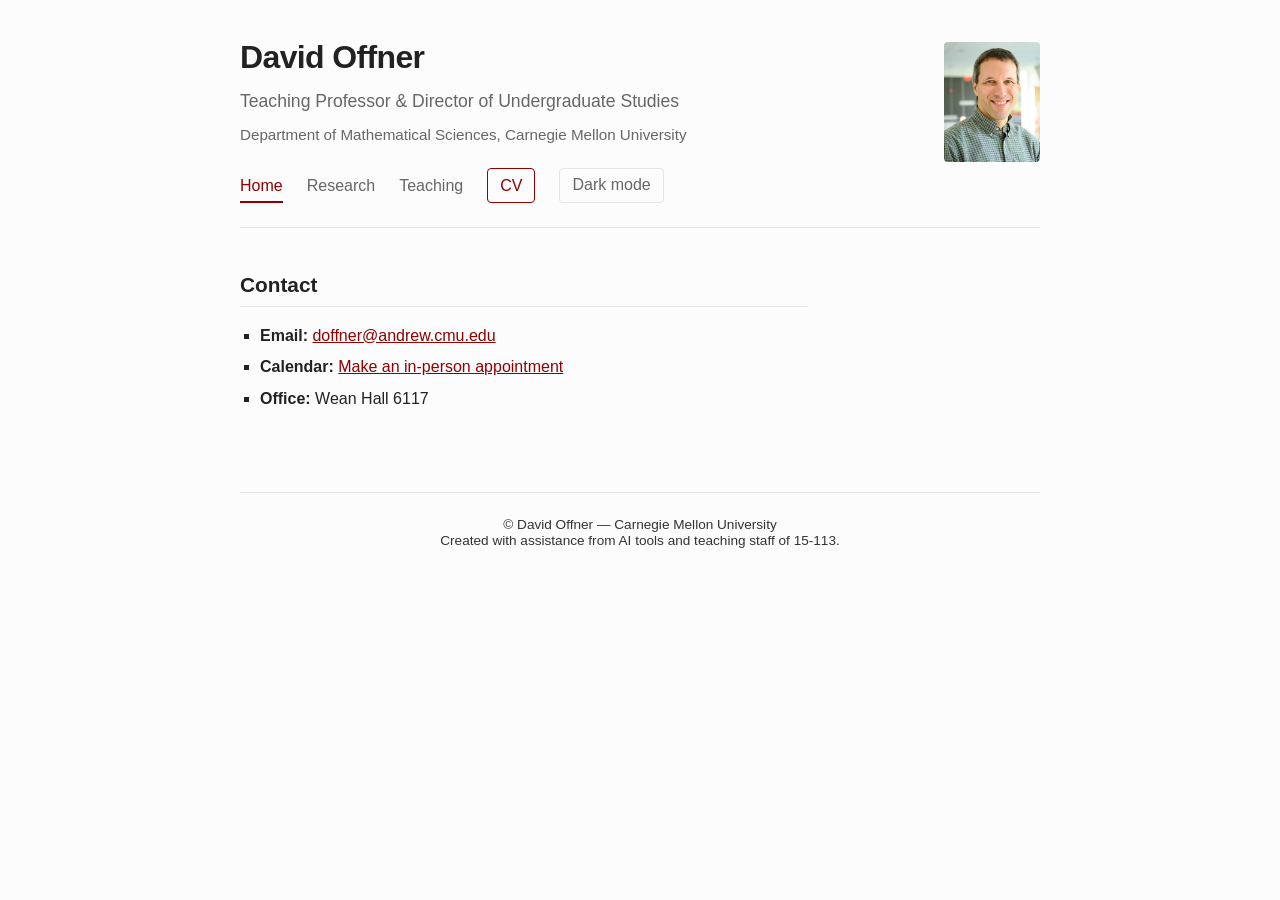
<file: index.html>
<!DOCTYPE html>
<html lang="en">
<head>
    <meta charset="UTF-8">
    <meta name="viewport" content="width=device-width, initial-scale=1.0">
    <title>David Offner - Teaching Professor of Mathematical Sciences</title>
    <link rel="icon" type="image/svg+xml" href="favicon.svg" sizes="any">
    <link rel="stylesheet" href="styles.css">
    <!--
    <style>
        :root {
            --bg-color: #fcfcfc;
            --text-color: #222222;
            --muted-color: #666666;
            --accent-color: #900000;
            --border-color: #e5e5e5;
            --max-width: 800px;
            --font-family: -apple-system, BlinkMacSystemFont, "Segoe UI", Roboto, Helvetica, Arial, sans-serif;
        }

        * {
            box-sizing: border-box;
            margin: 0;
            padding: 0;
        }

        body {
            background-color: var(--bg-color);
            color: var(--text-color);
            font-family: var(--font-family);
            line-height: 1.6;
            padding: 2rem 1rem;
        }

        .container {
            max-width: var(--max-width);
            margin: 0 auto;
        }

        header {
            margin-bottom: 2.5rem;
            border-bottom: 1px solid var(--border-color);
            padding-bottom: 1.5rem;
        }

        .header-profile {
            align-items: center;
            display: flex;
            gap: 1.5rem;
            justify-content: space-between;
        }

        .header-image-container {
            flex: 0 0 96px;
        }

        .header-image-container img {
            background-color: #eee;
            border-radius: 4px;
            display: block;
            height: 120px;
            object-fit: cover;
            width: 96px;
        }

        h1 {
            font-size: 2rem;
            font-weight: 600;
            letter-spacing: -0.02em;
            margin-bottom: 0.25rem;
        }

        .subtitle {
            color: var(--muted-color);
            font-size: 1.1rem;
            margin-bottom: 1.5rem;
        }

        nav {
            display: flex;
            gap: 1.5rem;
        }

        nav button {
            background-color: transparent;
            border: none;
            font-family: inherit;
            font-size: 1rem;
            color: var(--muted-color);
            cursor: pointer;
            padding: 0.25rem 0;
            border-bottom: 2px solid transparent;
            transition: all 0.2s ease;
        }

        nav button:hover {
            color: var(--text-color);
        }

        nav button.active {
            color: var(--accent-color);
            border-bottom-color: var(--accent-color);
            font-weight: 500;
        }

        nav .cv-link {
            color: var(--accent-color);
            text-decoration: none;
            border: 1px solid var(--accent-color);
            border-radius: 4px;
            padding: 0.25rem 0.75rem;
            margin-top: -0.25rem;
        }

        nav .cv-link:hover {
            background-color: var(--accent-color);
            color: #ffffff;
        }

        .tab-content {
            display: none;
        }

        .tab-content.active {
            display: block;
        }

        /* Profile Layout */
        .profile-grid {
            display: grid;
            grid-template-columns: 1fr 200px;
            gap: 2rem;
            margin-bottom: 2rem;
        }

        @media (max-width: 600px) {
            .header-profile {
                align-items: flex-start;
            }

            .header-image-container {
                flex-basis: 72px;
            }

            .header-image-container img {
                height: 90px;
                width: 72px;
            }

            .profile-grid {
                grid-template-columns: 1fr;
            }
            .profile-image-container {
                order: -1;
            }
        }

        .profile-image-container img {
            width: 100%;
            height: auto;
            border-radius: 4px;
            background-color: #eee;
            display: block;
        }

        .contact-list {
            list-style: none;
            margin-top: 1rem;
            font-size: 0.95rem;
        }

        .contact-list li {
            margin-bottom: 0.35rem;
        }

        .contact-list a {
            color: var(--accent-color);
            text-decoration: none;
        }

        .contact-list a:hover {
            text-decoration: underline;
        }

        /* Typography & Content Layout */
        h2 {
            font-size: 1.3rem;
            font-weight: 600;
            margin: 2rem 0 1rem 0;
            padding-bottom: 0.25rem;
            border-bottom: 1px solid var(--border-color);
        }

        h2:first-of-type {
            margin-top: 0;
        }

        h3 {
            font-size: 1.05rem;
            font-weight: 600;
            margin: 1.25rem 0 0.5rem 0;
        }

        p {
            margin-bottom: 1rem;
            color: #333;
        }

        ul {
            list-style: square;
            margin-left: 1.25rem;
            margin-bottom: 1rem;
        }

        .related-materials {
            margin-left: 2.5rem;
        }

        li {
            margin-bottom: 0.4rem;
        }

        .pub-item, .talk-item, .course-group {
            margin-bottom: 1.25rem;
        }

        .pub-item {
            display: list-item;
            list-style: square;
            margin-left: 1.25rem;
        }

        .item-title {
            font-weight: 500;
        }

        .item-details {
            font-size: 0.9rem;
            color: var(--muted-color);
        }

        footer {
            margin-top: 4rem;
            padding-top: 1.5rem;
            border-top: 1px solid var(--border-color);
            font-size: 0.85rem;
            color: var(--muted-color);
            line-height: 1.2;
            text-align: center;
        }

        footer p {
            margin-bottom: 0;
        }
    </style>
    -->
</head>
<body>

    <div class="container">
        <header>
            <div class="header-profile">
                <div>
                    <h1>David Offner</h1>
                    <div class="subtitle">Teaching Professor & Director of Undergraduate Studies</div>
                    <div class="subtitle" style="font-size: 0.95rem; margin-top: -1rem;">Department of Mathematical Sciences, Carnegie Mellon University</div>
                </div>
                <div class="header-image-container">
                    <img src="offner.png" alt="Portrait of David Offner, Teaching Professor of Mathematical Sciences">
                </div>
            </div>
            
            <nav>
                <button class="nav-btn active" onclick="switchTab('home')">Home</button>
                <button class="nav-btn" onclick="switchTab('research')">Research</button>
                <button class="nav-btn" onclick="switchTab('teaching')">Teaching</button>
                <a class="cv-link" href="cvAug26.pdf" target="_blank" rel="noopener">CV</a>
                <button class="theme-toggle" type="button" aria-pressed="false" aria-label="Switch to dark mode">Dark mode</button>
            </nav>
        </header>

        <main>
            <section id="home" class="tab-content active">
                <div class="profile-grid">
                    <div class="profile-bio">
                        <h2>Contact</h2>
                        <ul>
                            <li><strong>Email:</strong> <a href="mailto:doffner@andrew.cmu.edu">doffner@andrew.cmu.edu</a></li>
                            <li><strong>Calendar:</strong> <a href="https://calendar.app.google/we8UdnCLqh2Aqs9TA" target="_blank" rel="noopener">Make an in-person appointment</a></li>
                            <li><strong>Office:</strong> Wean Hall 6117</li>
                        </ul>
                    </div>
                </div>

            </section>

            <section id="research" class="tab-content">
                <h2>Areas of interest</h2>
                <p>My research focuses on extremal graph theory, graph decompositions, polychromatic colorings, and pursuit-evasion games on graphs (such as Cops and Robbers).</p>

                <h2>Research Publications</h2>
                
                <div class="pub-item">
                    <div class="item-title">M. Aberle, S. Gold, R. Moshe, and D. Offner, <a href="https://arxiv.org/abs/2310.13493" target="_blank">Cycle decompositions of cartesian products of two cycles</a></div>
                    <div class="item-details"><em>Graphs and Combinatorics</em> 41 (2025), no. 4, Paper No. 84.</div>
                </div>

                <div class="pub-item">
                    <div class="item-title">S. Gibson and D. Offner, <a href="https://msp.org/involve/2024/17-2/p03.xhtml" target="_blank">Decompositions of even hypercubes into cycles whose length is a power of two</a></div>
                    <div class="item-details"><em>Involve</em> 17 (2024), no. 2, 233-247.</div>
                </div>

                <div class="pub-item">
                    <div class="item-title">M. Axenovich, L. Benz, D. Offner, and C. Tompkins, <a href="https://www.sciencedirect.com/science/article/pii/S0012365X22004447?dgcid=coauthor">Generalized Turan densities in the hypercube</a></div>
                    <div class="item-details"><em><a href="http://www.journals.elsevier.com/discrete-mathematics/">Discrete Math.</a></em> 346 (2023), no. 2, Paper No. 113238.</div>
                </div>

                <div class="pub-item">
                    <div class="item-title">D. Offner and K. Ojakian, <a href="https://www.dmgt.uz.zgora.pl/publish/bbl_view_pdf.php?ID=64208">Capture-time extremal cop-win graphs</a></div>
                    <div class="item-details"><em><a href="https://www.dmgt.uz.zgora.pl/">Discuss. Math. Graph Theory</a></em> 41 (2021) 923-948.</div>
                </div>
                <ul class="related-materials">
                    <li><a href="https://davidoffner.wordpress.com/wp-content/uploads/2019/03/graphicalexamples.pdf">Graphical Examples of cop-win graphs</a></li>
                    <li>Graphical Examples of Cop-win Graphs in Maple: <a href="http://fsw01.bcc.cuny.edu/kerry.ojakian/ResearchPages/OffnerOjakianRealizedVectors.mw">Maple Worksheet</a> and <a href="http://fsw01.bcc.cuny.edu/kerry.ojakian/ResearchPages/OffnerOjakianRealizedVectors.pdf">PDF</a></li>
                </ul>

                <div class="pub-item">
                    <div class="item-title">M. Axenovich, D. Offner, and C. Tompkins, <a href="https://www.sciencedirect.com/science/article/pii/S0195669821000123">Long path and cycle decompositions of even hypercubes</a></div>
                    <div class="item-details"><em>European J. Combin.</em> 95 (2021) 103320.</div>
                </div>

                <div class="pub-item">
                    <div class="item-title">D. Offner and K. Ojakian, <a href="https://www.sciencedirect.com/science/article/abs/pii/S0166218X19303488">Comparing the Power of Cops to Zombies in Pursuit-Evasion Games</a></div>
                    <div class="item-details"><em><a href="https://www.journals.elsevier.com/discrete-applied-mathematics">Discrete Appl. Math.</a></em> 271 (2019) 144-151.</div>
                </div>

                <div class="pub-item">
                    <div class="item-title">M. Axenovich, J. Goldwasser, B. Lidicky, R. Martin, D. Offner, J. Talbot, and M. Young, <a href="http://math.colgate.edu/~integers/t18/t18.mail.html">Polychromatic Colorings on the Integers</a></div>
                    <div class="item-details"><em><a href="http://math.colgate.edu/~integers/">INTEGERS</a></em> 19 (2019), Paper A18.</div>
                </div>

                <div class="pub-item">
                    <div class="item-title">J. Goldwasser, B. Lidicky, R. Martin, D. Offner, J. Talbot, and M. Young, <a href="http://intlpress.com/site/pub/files/_fulltext/journals/joc/2018/0009/0004/JOC-2018-0009-0004-a004.pdf">Polychromatic Colorings on the Hypercube</a></div>
                    <div class="item-details"><em><a href="http://intlpress.com/site/pub/pages/journals/items/joc/_home/_main/">Journal of Combinatorics</a></em> 9 (2018) 631-657.</div>
                </div>

                <div class="pub-item">
                    <div class="item-title">E. Han and D. Offner, <a href="https://rdcu.be/YMcB">Linear <em>d</em>-polychromatic <em>Q<sub>d-1</sub></em>-colorings of the Hypercube</a></div>
                    <div class="item-details"><em><a href="https://link.springer.com/journal/373">Graphs and Combinatorics</a></em> 34 (2018) 791-801.</div>
                </div>

                <div class="pub-item">
                    <div class="item-title">M. Axenovich, J. Goldwasser, R. Hansen, B. Lidicky, R. Martin, D. Offner, J. Talbot, and M. Young, <a href="https://arxiv.org/abs/1612.03298">Polychromatic colorings of complete graphs with respect to 1-, 2-factors and Hamiltonian cycles</a></div>
                    <div class="item-details"><em><a href="https://onlinelibrary.wiley.com/journal/10970118">J. Graph Theory</a></em> 87 (2018) 660-671.</div>
                </div>

                <div class="pub-item">
                    <div class="item-title">L. Kaylor and D. Offner, <a href="https://davidoffner.wordpress.com/wp-content/uploads/2016/05/involve-v7-n5-p05-p.pdf">Counting matrices over a Finite Field with all Eigenvalues in the Field</a></div>
                    <div class="item-details"><em><a href="http://msp.org/involve/">Involve, a Journal of Mathematics</a></em> 7-5 (2014) 627-645.</div>
                </div>

                <div class="pub-item">
                    <div class="item-title">D. Offner and K. Ojakian, <a href="http://ajc.maths.uq.edu.au/pdf/59/ajc_v59_p229.pdf">Variations of Cops and Robber on the Hypercube</a></div>
                    <div class="item-details"><em><a href="http://ajc.maths.uq.edu.au/">Australas. J. Combin.</a></em> 59 (2014) 229-250.</div>
                </div>

                <div class="pub-item">
                    <div class="item-title">D. Offner, <a href="https://davidoffner.wordpress.com/wp-content/uploads/2016/05/dmgt-1712.pdf">Packing the Hypercube</a></div>
                    <div class="item-details"><em><a href="https://www.dmgt.uz.zgora.pl/">Discuss. Math. Graph Theory</a></em> 34 (2014) 85-93.</div>
                </div>

                <div class="pub-item">
                    <div class="item-title">D. Offner, <a href="https://davidoffner.wordpress.com/wp-content/uploads/2016/05/offnerdm09.pdf">Some Turan Type Results on the Hypercube</a></div>
                    <div class="item-details"><em><a href="http://www.journals.elsevier.com/discrete-mathematics/">Discrete Math.</a></em> 309 (2009) 2905-2912.</div>
                </div>

                <div class="pub-item">
                    <div class="item-title">D. Offner, <a href="https://davidoffner.wordpress.com/wp-content/uploads/2016/05/polychromatic.pdf">Polychromatic Colorings of Subcubes of the Hypercube</a></div>
                    <div class="item-details"><em><a href="https://www.siam.org/journals/sidma.php">SIAM J. Discrete Math.</a></em> 22 (2008) 450-454.</div>
                </div>

                <h2>Preprints</h2>
                <div class="pub-item">
                    <div class="item-title">J. De Silva, B. Gales, B. Kagy, and D. Offner, <a href="https://arxiv.org/abs/1811.05705">An analysis of a fair division protocol for drawing legislative districts</a></div>
                </div>

                <div class="pub-item">
                    <div class="item-title">D. Offner and K. Ojakian, <a href="https://davidoffner.wordpress.com/wp-content/uploads/2016/05/copwinstrategiescurrent.pdf">Cop-Win Graphs: Optimal Strategies and Corner Rank</a></div>
                </div>

                <h2>Other Publications</h2>
                <div class="pub-item">
                    <div class="item-title">D. Offner, <a href="http://www.maa.org/press/maa-reviews/book-of-proof">Review of <em>Book of Proof</em> by Richard Hammack</a></div>
                    <div class="item-details"><em><a href="http://www.maa.org/press/maa-reviews">MAA Reviews</a></em>, August 2012.</div>
                </div>

                <div class="pub-item">
                    <div class="item-title">J. Bonomo and D. Offner, <a href="https://davidoffner.wordpress.com/wp-content/uploads/2016/05/problem1868.pdf">Solution to Problem 1868</a> (posed by Donald Knuth)</div>
                    <div class="item-details"><em><a href="http://www.maa.org/press/periodicals/mathematics-magazine">Math. Magazine</a></em> 85 (2012) 154-155.</div>
                </div>

            </section>

            <section id="teaching" class="tab-content">
                <h2>Advising</h2>
                <ul>
                    <li><a href="https://www.cmu.edu/math/undergrad/degrees.html" target="_blank" rel="noopener">Undergraduate degrees in Mathematical Sciences</a></li>
                    <li><a href="https://calendar.app.google/s4KhEVKPB6G11Ur79" target="_blank" rel="noopener">Make an advising appointment</a></li>
                </ul>

                <h2>Letters of Recommendation</h2>
                <ul>
                    <li><a href="letters-of-recommendation.html">If you would like a letter of recommendation, click here.</a>.</li>
                </ul>
            </section>
        </main>

        <footer>
            <p>&copy; David Offner — Carnegie Mellon University</p>
            <p>Created with assistance from AI tools and teaching staff of 15-113.</p>
        </footer>
    </div>

    <script>
        function switchTab(tabId) {
            // Hide all tab contents
            const contents = document.querySelectorAll('.tab-content');
            contents.forEach(content => content.classList.remove('active'));

            // Deactivate all buttons
            const buttons = document.querySelectorAll('.nav-btn');
            buttons.forEach(button => button.classList.remove('active'));

            // Show selected tab content
            document.getElementById(tabId).classList.add('active');

            // Activate clicked button
            const activeButton = Array.from(buttons).find(
                btn => btn.getAttribute('onclick').includes(tabId)
            );
            if (activeButton) {
                activeButton.classList.add('active');
            }

            window.history.replaceState(null, '', `#${tabId}`);
        }

        const initialTab = window.location.hash.slice(1);
        if (document.getElementById(initialTab)?.classList.contains('tab-content')) {
            switchTab(initialTab);
        }
    </script>
    <script src="theme.js"></script>
</body>
</html>
</file>
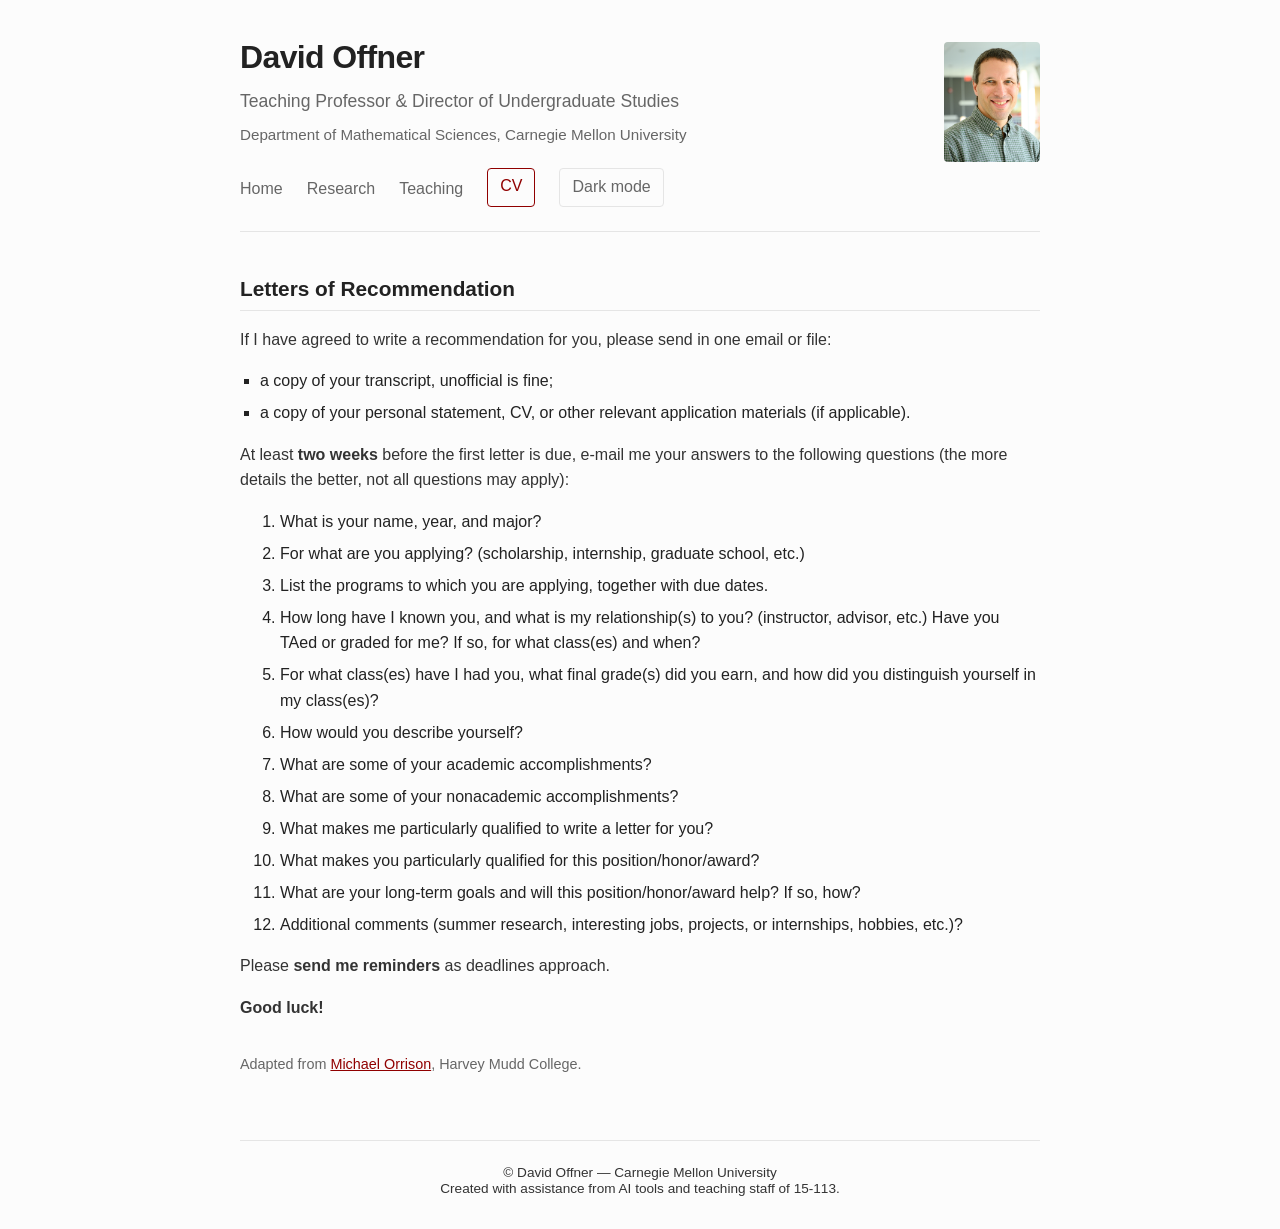
<file: letters-of-recommendation.html>
<!DOCTYPE html>
<html lang="en">
<head>
    <meta charset="UTF-8">
    <meta name="viewport" content="width=device-width, initial-scale=1.0">
    <title>Letters of Recommendation - David Offner</title>
    <link rel="icon" type="image/svg+xml" href="favicon.svg" sizes="any">
    <link rel="stylesheet" href="styles.css">
    <!--
    <style>
        :root {
            --bg-color: #fcfcfc;
            --text-color: #222222;
            --muted-color: #666666;
            --accent-color: #900000;
            --border-color: #e5e5e5;
            --max-width: 800px;
            --font-family: -apple-system, BlinkMacSystemFont, "Segoe UI", Roboto, Helvetica, Arial, sans-serif;
        }

        * {
            box-sizing: border-box;
            margin: 0;
            padding: 0;
        }

        body {
            background-color: var(--bg-color);
            color: var(--text-color);
            font-family: var(--font-family);
            line-height: 1.6;
            padding: 2rem 1rem;
        }

        .container {
            max-width: var(--max-width);
            margin: 0 auto;
        }

        header {
            margin-bottom: 2.5rem;
            border-bottom: 1px solid var(--border-color);
            padding-bottom: 1.5rem;
            text-align: left;
        }

        .header-profile {
            align-items: center;
            display: flex;
            gap: 1.5rem;
            justify-content: space-between;
        }

        .header-image-container {
            flex: 0 0 96px;
        }

        .header-image-container img {
            background-color: #eee;
            border-radius: 4px;
            display: block;
            height: 120px;
            object-fit: cover;
            width: 96px;
        }

        h1 {
            font-size: 2rem;
            font-weight: 600;
            letter-spacing: -0.02em;
            margin-bottom: 0.25rem;
        }

        .subtitle {
            color: var(--muted-color);
            font-size: 1.1rem;
            margin-bottom: 1.5rem;
        }

        nav {
            display: flex;
            gap: 1.5rem;
        }

        nav a {
            background-color: transparent;
            border: none;
            color: var(--muted-color);
            cursor: pointer;
            font-family: inherit;
            font-size: 1rem;
            padding: 0.25rem 0;
            border-bottom: 2px solid transparent;
            text-decoration: none;
            transition: all 0.2s ease;
        }

        nav a:hover {
            color: var(--text-color);
        }

        nav .cv-link {
            color: var(--accent-color);
            border: 1px solid var(--accent-color);
            border-radius: 4px;
            margin-top: -0.25rem;
            padding: 0.25rem 0.75rem;
        }

        nav .cv-link:hover {
            background-color: var(--accent-color);
            color: #ffffff;
        }

        @media (max-width: 600px) {
            .header-profile {
                align-items: flex-start;
            }

            .header-image-container {
                flex-basis: 72px;
            }

            .header-image-container img {
                height: 90px;
                width: 72px;
            }
        }

        main {
            max-width: var(--max-width);
            margin: 0 auto;
            text-align: left;
        }

        h2 {
            font-size: 1.3rem;
            font-weight: 600;
            margin: 2rem 0 1rem 0;
            padding-bottom: 0.25rem;
            border-bottom: 1px solid var(--border-color);
        }

        h2:first-of-type {
            margin-top: 0;
        }

        p {
            margin-bottom: 1rem;
            color: #333;
        }

        h3 {
            font-size: 1.05rem;
            font-weight: 600;
            margin: 1.25rem 0 0.5rem 0;
        }

        ul {
            list-style: square;
            margin-left: 1.25rem;
            margin-bottom: 1rem;
        }

        ol {
            margin-left: 1.25rem;
            margin-bottom: 1rem;
            padding-left: 1.25rem;
        }

        li {
            margin-bottom: 0.4rem;
        }

        .back-link {
            display: inline-block;
            margin-bottom: 2rem;
        }

        .attribution {
            color: var(--muted-color);
            font-size: 0.9rem;
            margin-top: 2rem;
        }

        footer {
            margin-top: 4rem;
            padding-top: 1.5rem;
            border-top: 1px solid var(--border-color);
            font-size: 0.85rem;
            color: var(--muted-color);
            line-height: 1.2;
            text-align: center;
        }

        footer p {
            margin-bottom: 0;
        }
    </style>
    -->
</head>
<body>
    <div class="container">
        <header>
            <div class="header-profile">
                <div>
                    <h1>David Offner</h1>
                    <div class="subtitle">Teaching Professor &amp; Director of Undergraduate Studies</div>
                    <div class="subtitle" style="font-size: 0.95rem; margin-top: -1rem;">Department of Mathematical Sciences, Carnegie Mellon University</div>
                </div>
                <div class="header-image-container">
                    <img src="offner.png" alt="Portrait of David Offner, Teaching Professor of Mathematical Sciences">
                </div>
            </div>

            <nav>
                <a href="index.html#home">Home</a>
                <a href="index.html#research">Research</a>
                <a href="index.html#teaching">Teaching</a>
                <a class="cv-link" href="cvAug26.pdf" target="_blank" rel="noopener">CV</a>
                <button class="theme-toggle" type="button" aria-pressed="false" aria-label="Switch to dark mode">Dark mode</button>
            </nav>
        </header>

        <main>
            <h2>Letters of Recommendation</h2>

            <p>If I have agreed to write a recommendation for you, please send in one email or file:</p>

            <section class="guideline-section">
                <ul>
                    <li>a copy of your transcript, unofficial is fine;</li>
                    <li>a copy of your personal statement, CV, or other relevant application materials (if applicable).</li>
                </ul>
            </section>

            <section class="guideline-section">
                <p>At least <strong>two weeks</strong> before the first letter is due, e-mail me your answers to the following questions (the more details the better, not all questions may apply):</p>
                <ol>
                    <li>What is your name, year, and major?</li>
                    <li>For what are you applying? (scholarship, internship, graduate school, etc.)</li>
                    <li>List the programs to which you are applying, together with due dates.</li>
                    <li>How long have I known you, and what is my relationship(s) to you? (instructor, advisor, etc.) Have you TAed or graded for me? If so, for what class(es) and when?</li>
                    <li>For what class(es) have I had you, what final grade(s) did you earn, and how did you distinguish yourself in my class(es)?</li>
                    <li>How would you describe yourself?</li>
                    <li>What are some of your academic accomplishments?</li>
                    <li>What are some of your nonacademic accomplishments?</li>
                    <li>What makes me particularly qualified to write a letter for you?</li>
                    <li>What makes you particularly qualified for this position/honor/award?</li>
                    <li>What are your long-term goals and will this position/honor/award help? If so, how?</li>
                    <li>Additional comments (summer research, interesting jobs, projects, or internships, hobbies, etc.)?</li>
                </ol>
            </section>

            <div>
                <p>Please <strong>send me reminders</strong> as deadlines approach.</p>
                <p><strong>Good luck!</strong></p>
                <p class="attribution">Adapted from <a href="http://www.maa.org/features/TeachingTimeSavers.html" target="_blank" rel="noopener">Michael Orrison</a>, Harvey Mudd College.</p>
            </div>
        </main>

        <footer>
            <p>&copy; David Offner — Carnegie Mellon University</p>
            <p>Created with assistance from AI tools and teaching staff of 15-113.</p>
        </footer>
    </div>
    <script src="theme.js"></script>
</body>
</html>
</file>
<file: styles.css>
:root {
    --bg-color: #fcfcfc;
    --text-color: #222222;
    --muted-color: #666666;
    --accent-color: #900000;
    --border-color: #e5e5e5;
    --image-bg-color: #eeeeee;
    --body-copy-color: #333333;
    --max-width: 800px;
    --font-family: -apple-system, BlinkMacSystemFont, "Segoe UI", Roboto, Helvetica, Arial, sans-serif;
}

:root[data-theme="dark"] {
    --bg-color: #1d1d1b;
    --text-color: #f1f1ed;
    --muted-color: #b8b8b0;
    --accent-color: #e07a72;
    --border-color: #454540;
    --image-bg-color: #30302c;
    --body-copy-color: #e3e3dd;
}

* {
    box-sizing: border-box;
    margin: 0;
    padding: 0;
}

body {
    background-color: var(--bg-color);
    color: var(--text-color);
    font-family: var(--font-family);
    line-height: 1.6;
    padding: 2rem 1rem;
    transition: background-color 0.2s ease, color 0.2s ease;
}

.container,
main {
    max-width: var(--max-width);
    margin: 0 auto;
}

header {
    margin-bottom: 2.5rem;
    border-bottom: 1px solid var(--border-color);
    padding-bottom: 1.5rem;
    text-align: left;
}

.header-profile {
    align-items: center;
    display: flex;
    gap: 1.5rem;
    justify-content: space-between;
}

.header-image-container {
    flex: 0 0 96px;
}

.header-image-container img {
    background-color: var(--image-bg-color);
    border-radius: 4px;
    display: block;
    height: 120px;
    object-fit: cover;
    width: 96px;
}

h1 {
    font-size: 2rem;
    font-weight: 600;
    letter-spacing: -0.02em;
    margin-bottom: 0.25rem;
}

.subtitle {
    color: var(--muted-color);
    font-size: 1.1rem;
    margin-bottom: 1.5rem;
}

nav {
    display: flex;
    gap: 1.5rem;
}

nav button,
nav a {
    background-color: transparent;
    border: none;
    color: var(--muted-color);
    cursor: pointer;
    font-family: inherit;
    font-size: 1rem;
    padding: 0.25rem 0;
    border-bottom: 2px solid transparent;
    text-decoration: none;
    transition: all 0.2s ease;
}

nav button:hover,
nav a:hover {
    color: var(--text-color);
}

nav button.active {
    color: var(--accent-color);
    border-bottom-color: var(--accent-color);
    font-weight: 500;
}

nav .cv-link {
    color: var(--accent-color);
    text-decoration: none;
    border: 1px solid var(--accent-color);
    border-radius: 4px;
    padding: 0.25rem 0.75rem;
    margin-top: -0.25rem;
}

nav .cv-link:hover {
    background-color: var(--accent-color);
    color: #ffffff;
}

nav .theme-toggle {
    border: 1px solid var(--border-color);
    border-radius: 4px;
    color: var(--muted-color);
    margin-top: -0.25rem;
    padding: 0.25rem 0.75rem;
}

nav .theme-toggle:hover {
    border-color: var(--accent-color);
    color: var(--accent-color);
}

.tab-content {
    display: none;
}

.tab-content.active {
    display: block;
}

.profile-grid {
    display: grid;
    grid-template-columns: 1fr 200px;
    gap: 2rem;
    margin-bottom: 2rem;
}

.profile-image-container img {
    width: 100%;
    height: auto;
    border-radius: 4px;
    background-color: var(--image-bg-color);
    display: block;
}

.contact-list {
    list-style: none;
    margin-top: 1rem;
    font-size: 0.95rem;
}

.contact-list li {
    margin-bottom: 0.35rem;
}

.contact-list a {
    color: var(--accent-color);
    text-decoration: none;
}

.contact-list a:hover {
    text-decoration: underline;
}

h2 {
    font-size: 1.3rem;
    font-weight: 600;
    margin: 2rem 0 1rem 0;
    padding-bottom: 0.25rem;
    border-bottom: 1px solid var(--border-color);
}

h2:first-of-type {
    margin-top: 0;
}

h3 {
    font-size: 1.05rem;
    font-weight: 600;
    margin: 1.25rem 0 0.5rem 0;
}

p {
    margin-bottom: 1rem;
    color: var(--body-copy-color);
}

a {
    color: var(--accent-color);
}

ul {
    list-style: square;
    margin-left: 1.25rem;
    margin-bottom: 1rem;
}

ol {
    margin-left: 1.25rem;
    margin-bottom: 1rem;
    padding-left: 1.25rem;
}

li {
    margin-bottom: 0.4rem;
}

.related-materials {
    margin-left: 2.5rem;
}

.pub-item,
.talk-item,
.course-group {
    margin-bottom: 1.25rem;
}

.pub-item {
    display: list-item;
    list-style: square;
    margin-left: 1.25rem;
}

.item-title {
    font-weight: 500;
}

.item-details {
    font-size: 0.9rem;
    color: var(--muted-color);
}

.back-link {
    display: inline-block;
    margin-bottom: 2rem;
}

.attribution {
    color: var(--muted-color);
    font-size: 0.9rem;
    margin-top: 2rem;
}

footer {
    margin-top: 4rem;
    padding-top: 1.5rem;
    border-top: 1px solid var(--border-color);
    font-size: 0.85rem;
    color: var(--muted-color);
    line-height: 1.2;
    text-align: center;
}

footer p {
    margin-bottom: 0;
}

@media (max-width: 600px) {
    .header-profile {
        align-items: flex-start;
    }

    .header-image-container {
        flex-basis: 72px;
    }

    .header-image-container img {
        height: 90px;
        width: 72px;
    }

    .profile-grid {
        grid-template-columns: 1fr;
    }

    .profile-image-container {
        order: -1;
    }
}
</file>
